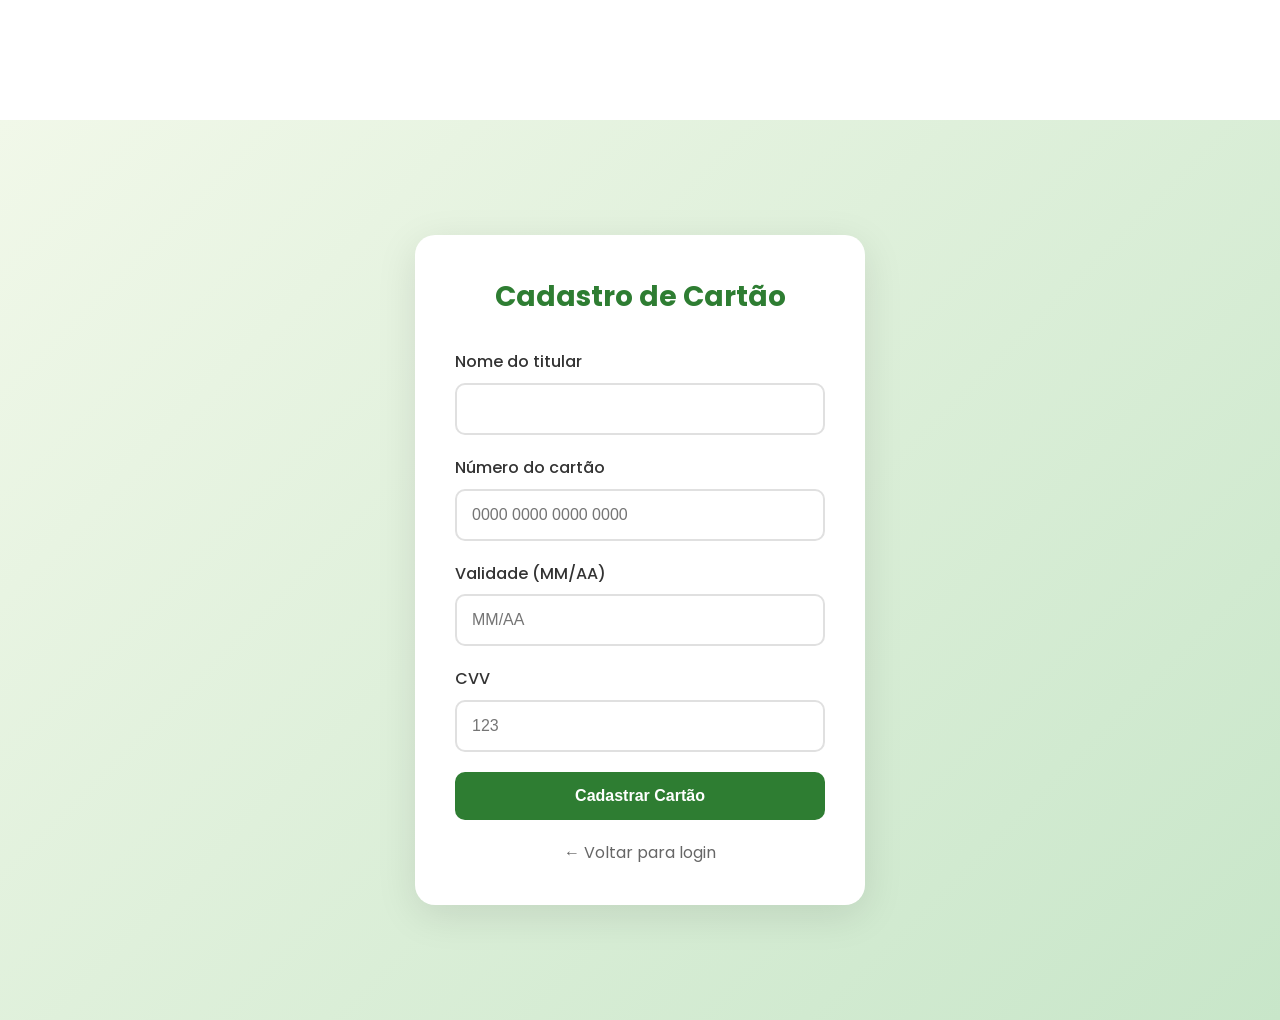
<file: card.html>
<!DOCTYPE html>
<html lang="pt-BR">
<head>
    <meta charset="UTF-8">
    <meta name="viewport" content="width=device-width, initial-scale=1.0">
    <title>Cadastro de Cartão - GreenFlux</title>
    <link rel="stylesheet" href="styles.css">
    <link rel="preconnect" href="https://fonts.googleapis.com">
    <link rel="preconnect" href="https://fonts.gstatic.com" crossorigin>
    <link href="https://fonts.googleapis.com/css2?family=Poppins:wght@300;400;500;600;700&display=swap" rel="stylesheet">
    <style>
        body {
            background-color: var(--bg);
            color: var(--text);
        }

        .login-container {
            min-height: 100vh;
            display: flex;
            align-items: center;
            justify-content: center;
            background: linear-gradient(135deg, #F1F8E9 0%, #C8E6C9 100%);
            padding: 20px;
        }

        .login-box {
            background: var(--white);
            padding: 40px;
            border-radius: 20px;
            box-shadow: 0 10px 40px rgba(0, 0, 0, 0.1);
            width: 100%;
            max-width: 450px;
        }

        .login-box h2 {
            text-align: center;
            color: #2E7D32;
            margin-bottom: 30px;
            font-size: 28px;
        }

        .form-group {
            margin-bottom: 20px;
        }

        .form-group label {
            display: block;
            margin-bottom: 8px;
            color: #333;
            font-weight: 500;
        }

        .form-group input {
            width: 100%;
            padding: 15px;
            border: 2px solid #E0E0E0;
            border-radius: 10px;
            font-size: 16px;
            transition: border-color 0.3s, background-color 0.3s, color 0.3s;
            background: #ffffff;
            color: #333333;
        }

        .form-group input:focus {
            outline: none;
            border-color: #2E7D32;
        }
        .btn-submit {
            width: 100%;
            padding: 15px;
            background: #2E7D32;
            color: white;
            border: none;
            border-radius: 10px;
            font-size: 16px;
            font-weight: 600;
            cursor: pointer;
            transition: background 0.3s;
        }

        .btn-submit:hover {
            background: #1B5E20;
        }

        .back-link {
            display: block;
            text-align: center;
            margin-top: 20px;
            color: #666;
            text-decoration: none;
        }

        .back-link:hover {
            color: #2E7D32;
        }

        .feedback {
            margin-top: 18px;
            font-size: 0.95rem;
            color: #333333;
            text-align: center;
        }

        html[data-theme="dark"] .login-container {
            background: linear-gradient(135deg, #10131b 0%, #162027 100%);
        }

        html[data-theme="dark"] .login-box {
            background: #12171f;
            box-shadow: 0 10px 40px rgba(0, 0, 0, 0.6);
        }

        html[data-theme="dark"] .login-box h2 {
            color: #81c784;
        }

        html[data-theme="dark"] .form-group label {
            color: #e7e7e7;
        }

        html[data-theme="dark"] .form-group input {
            background: #181f28;
            color: #e7e7e7;
            border-color: #2e7d32;
        }

        html[data-theme="dark"] .form-group input::placeholder {
            color: #8f9bb3;
        }

        html[data-theme="dark"] .btn-submit {
            background: #66bb6a;
        }

        html[data-theme="dark"] .btn-submit:hover {
            background: #4caf50;
        }

        html[data-theme="dark"] .back-link {
            color: #c7c7c7;
        }

        html[data-theme="dark"] .back-link:hover {
            color: #81c784;
        }

        html[data-theme="dark"] .feedback {
            color: #c7c7c7;
        }
    </style>
</head>
<body>
    <div class="login-container">
        <div class="login-box">
            <h2>Cadastro de Cartão</h2>
            <form id="card-form" action="/register-card" method="post">
                <div class="form-group">
                    <label for="cardholder">Nome do titular</label>
                    <input type="text" id="cardholder" name="cardholder" required>
                </div>
                <div class="form-group">
                    <label for="card-number">Número do cartão</label>
                    <input type="text" id="card-number" name="card-number" maxlength="19" placeholder="0000 0000 0000 0000" required>
                </div>
                <div class="form-group">
                    <label for="expiry">Validade (MM/AA)</label>
                    <input type="text" id="expiry" name="expiry" maxlength="5" placeholder="MM/AA" required>
                </div>
                <div class="form-group">
                    <label for="cvv">CVV</label>
                    <input type="password" id="cvv" name="cvv" maxlength="4" placeholder="123" required>
                </div>
                <button type="submit" class="btn-submit">Cadastrar Cartão</button>
                <div id="card-feedback" class="feedback"></div>
            </form>
            <a href="login.html" class="back-link">← Voltar para login</a>
        </div>
    </div>
    <script>
        (function(){
            try {
                var savedTheme = localStorage.getItem('theme');
                if (savedTheme === 'dark' || savedTheme === 'light') {
                    document.documentElement.setAttribute('data-theme', savedTheme);
                } else if (window.matchMedia && window.matchMedia('(prefers-color-scheme: dark)').matches) {
                    document.documentElement.setAttribute('data-theme', 'dark');
                }
            } catch (e) {
                // Ignora se localStorage não estiver disponível
            }
        })();

        const cardForm = document.getElementById('card-form');
        const cardFeedback = document.getElementById('card-feedback');

        cardForm?.addEventListener('submit', async event => {
            event.preventDefault();
            cardFeedback.textContent = '';
            const response = await fetch('/register-card', {
                method: 'POST',
                body: new FormData(cardForm)
            });
            const result = await response.json();
            cardFeedback.style.color = response.ok ? '#2e7d32' : '#c62828';
            cardFeedback.textContent = result.message || 'Ocorreu um erro ao cadastrar o cartão.';
            if (response.ok) {
                cardForm.reset();
            }
        });
    </script>
</body>
</html>
</file>
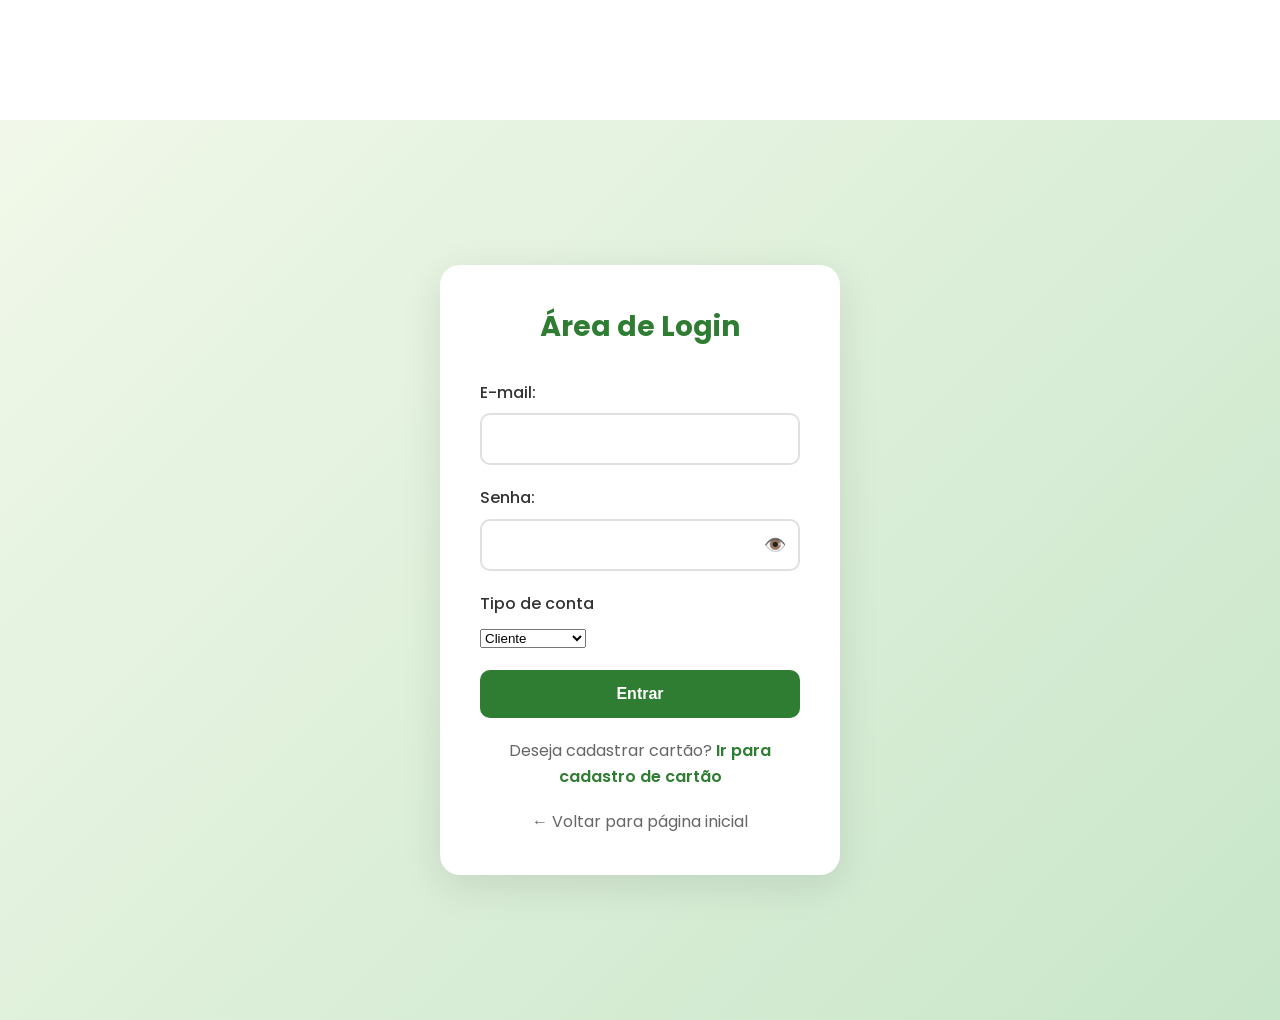
<file: login.html>
﻿<!DOCTYPE html>
<html lang="pt-BR">
<head>
    <meta charset="UTF-8">
    <meta name="viewport" content="width=device-width, initial-scale=1.0">
    <title>Login - GreenFlux</title>
    <link rel="stylesheet" href="styles.css">
    <link rel="preconnect" href="https://fonts.googleapis.com">
    <link rel="preconnect" href="https://fonts.gstatic.com" crossorigin>
    <link href="https://fonts.googleapis.com/css2?family=Poppins:wght@300;400;500;600;700&display=swap" rel="stylesheet">
    <style>
        .login-container {
            min-height: 100vh;
            display: flex;
            align-items: center;
            justify-content: center;
            background: linear-gradient(135deg, #F1F8E9 0%, #C8E6C9 100%);
            padding: 20px;
        }
        .login-box {
            background: white;
            padding: 40px;
            border-radius: 20px;
            box-shadow: 0 10px 40px rgba(0, 0, 0, 0.1);
            width: 100%;
            max-width: 400px;
        }
        .login-box h2 {
            text-align: center;
            color: #2E7D32;
            margin-bottom: 30px;
            font-size: 28px;
        }
        .form-group {
            margin-bottom: 20px;
        }
        .form-group label {
            display: block;
            margin-bottom: 8px;
            color: #333;
            font-weight: 500;
        }
        .form-group input {
            width: 100%;
            padding: 15px;
            border: 2px solid #E0E0E0;
            border-radius: 10px;
            font-size: 16px;
            transition: border-color 0.3s;
        }
        .form-group input:focus {
            outline: none;
            border-color: #2E7D32;
        }
        .password-wrapper { position: relative; }
        .password-wrapper input { padding-right: 44px; }
        .btn-toggle-password {
            position: absolute;
            right: 8px;
            top: 50%;
            transform: translateY(-50%);
            border: none;
            background: transparent;
            cursor: pointer;
            font-size: 18px;
            padding: 6px;
            line-height: 1;
        }
        .btn-submit {
            width: 100%;
            padding: 15px;
            background: #2E7D32;
            color: white;
            border: none;
            border-radius: 10px;
            font-size: 16px;
            font-weight: 600;
            cursor: pointer;
            transition: background 0.3s;
        }
        .btn-submit:hover {
            background: #1B5E20;
        }
        .back-link {
            display: block;
            text-align: center;
            margin-top: 20px;
            color: #666;
            text-decoration: none;
        }
        .back-link:hover {
            color: #2E7D32;
        }
        .register-link {
            text-align: center;
            margin-top: 20px;
            color: #666;
        }
        .register-link a {
            color: #2E7D32;
            font-weight: 600;
            text-decoration: none;
        }
        .register-link a:hover {
            text-decoration: underline;
        }
        .feedback {
            margin-top: 18px;
            font-size: 0.95rem;
            color: #333;
            text-align: center;
        }
        html[data-theme="dark"] .login-container {
            background: #101216;
        }
        html[data-theme="dark"] .login-box {
            background: #181c23;
            box-shadow: 0 10px 30px rgba(0, 0, 0, 0.45);
        }
        html[data-theme="dark"] .login-box h2 {
            color: #ffffff;
        }
        html[data-theme="dark"] .form-group label,
        html[data-theme="dark"] .feedback,
        html[data-theme="dark"] .back-link,
        html[data-theme="dark"] .register-link,
        html[data-theme="dark"] .register-link a {
            color: #ffffff;
        }
        html[data-theme="dark"] .form-group input {
            background: #0f1220;
            border-color: #2e7d32;
            color: #ffffff;
        }
        html[data-theme="dark"] .form-group input::placeholder {
            color: #b0b8c9;
        }
        html[data-theme="dark"] .btn-submit {
            background: #2e7d32;
            color: #ffffff;
        }
        html[data-theme="dark"] .btn-submit:hover {
            background: #1b5e20;
        }
    </style>
</head>
<body>
    <div class="login-container">
        <div class="login-box">
            <h2>Área de Login</h2>
            <form id="login-form" action="#">
                <div class="form-group">
                    <label for="email">E-mail:</label>
                    <input type="email" id="email" name="email" required>
                </div>
                <div class="form-group">
                    <label for="senha">Senha:</label>
                    <div class="password-wrapper">
                        <input type="password" id="senha" name="senha" required>
                        <button type="button" class="btn-toggle-password" data-target="senha" aria-label="Mostrar senha">👁️</button>
                    </div>
                </div>
                <div class="form-group">
                    <label for="role">Tipo de conta</label>
                    <select id="role" name="role">
                        <option value="cliente">Cliente</option>
                        <option value="transportador">Transportador</option>
                    </select>
                </div>
                <button type="submit" class="btn-submit">Entrar</button>
                <div id="login-feedback" class="feedback"></div>
            </form>
            <p class="register-link">
                Deseja cadastrar cartão? <a href="card.html">Ir para cadastro de cartão</a>
            </p>
            <a href="Index.HTML" class="back-link">← Voltar para página inicial</a>
        </div>
    </div>
    <script>
        (function(){
            try {
                var savedTheme = localStorage.getItem('theme');
                if (savedTheme) {
                    document.documentElement.setAttribute('data-theme', savedTheme);
                }
            } catch (e) {
                console.warn('Não foi possível carregar o tema:', e);
            }
        })();
    </script>
    <script>
        document.addEventListener('DOMContentLoaded', () => {
            document.querySelectorAll('.btn-toggle-password').forEach(btn => {
                const targetId = btn.getAttribute('data-target');
                const input = document.getElementById(targetId);
                if (!input) return;
                btn.addEventListener('click', () => {
                    const isPassword = input.type === 'password';
                    input.type = isPassword ? 'text' : 'password';
                    btn.setAttribute('aria-label', isPassword ? 'Ocultar senha' : 'Mostrar senha');
                    btn.textContent = isPassword ? '◡' : '👁️';
                });
                // make icon keyboard-accessible
                btn.addEventListener('keydown', (e) => {
                    if (e.key === 'Enter' || e.key === ' ') {
                        e.preventDefault();
                        btn.click();
                    }
                });
            });
        });
    </script>
    <script src="auth.js"></script>
    <script>
        document.addEventListener('DOMContentLoaded', () => {
            const form = document.getElementById('login-form');
            const feedback = document.getElementById('login-feedback');

            form.addEventListener('submit', (e) => {
                e.preventDefault();
                
                const email = document.getElementById('email').value;
                const senha = document.getElementById('senha').value;
                const role = document.getElementById('role').value;
                
                const result = loginUser({ email, senha, role });
                
                if (result.success) {
                    feedback.textContent = result.message;
                    feedback.style.color = '#2e7d32';
                    setTimeout(() => {
                        window.location.href = 'Index.HTML';
                    }, 1500);
                } else {
                    feedback.textContent = result.message;
                    feedback.style.color = '#c62828';
                }
            });
        });
    </script>
</body>
</html>
</file>
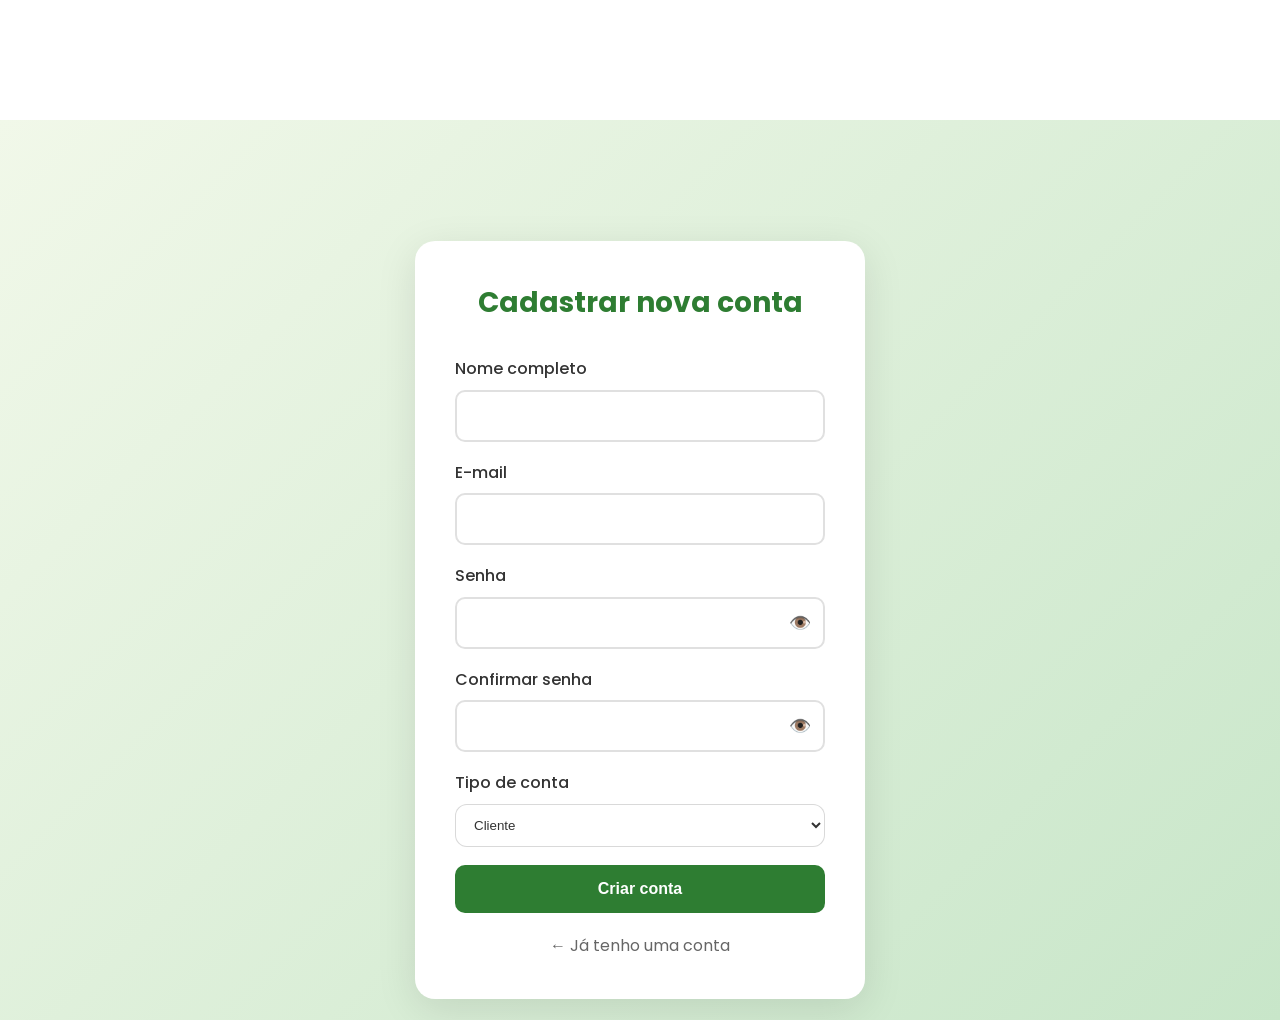
<file: register.html>
﻿<!DOCTYPE html>
<html lang="pt-BR">
<head>
    <meta charset="UTF-8">
    <meta name="viewport" content="width=device-width, initial-scale=1.0">
    <title>Cadastro - GreenFlux</title>
    <link rel="stylesheet" href="styles.css">
    <link rel="preconnect" href="https://fonts.googleapis.com">
    <link rel="preconnect" href="https://fonts.gstatic.com" crossorigin>
    <link href="https://fonts.googleapis.com/css2?family=Poppins:wght@300;400;500;600;700&display=swap" rel="stylesheet">
    <style>
        .register-container {
            min-height: 100vh;
            display: flex;
            align-items: center;
            justify-content: center;
            background: linear-gradient(135deg, #F1F8E9 0%, #C8E6C9 100%);
            padding: 20px;
        }
        .register-box {
            background: white;
            padding: 40px;
            border-radius: 20px;
            box-shadow: 0 10px 40px rgba(0, 0, 0, 0.1);
            width: 100%;
            max-width: 450px;
        }
        .register-box h2 {
            text-align: center;
            color: #2E7D32;
            margin-bottom: 30px;
            font-size: 28px;
        }
        .form-group {
            margin-bottom: 20px;
        }
        .form-group label {
            display: block;
            margin-bottom: 8px;
            color: #333;
            font-weight: 500;
        }
        .form-group input {
            width: 100%;
            padding: 15px;
            border: 2px solid #E0E0E0;
            border-radius: 10px;
            font-size: 16px;
            transition: border-color 0.3s;
        }
        .form-group input:focus {
            outline: none;
            border-color: #2E7D32;
        }
        .password-wrapper { position: relative; }
        .password-wrapper input { padding-right: 44px; }
        .btn-toggle-password {
            position: absolute;
            right: 8px;
            top: 50%;
            transform: translateY(-50%);
            border: none;
            background: transparent;
            cursor: pointer;
            font-size: 18px;
            padding: 6px;
            line-height: 1;
        }
        .btn-submit {
            width: 100%;
            padding: 15px;
            background: #2E7D32;
            color: white;
            border: none;
            border-radius: 10px;
            font-size: 16px;
            font-weight: 600;
            cursor: pointer;
            transition: background 0.3s;
        }
        .btn-submit:hover {
            background: #1B5E20;
        }
        .back-link {
            display: block;
            text-align: center;
            margin-top: 20px;
            color: #666;
            text-decoration: none;
        }
        .back-link:hover {
            color: #2E7D32;
        }
        .feedback {
            margin-top: 18px;
            font-size: 0.95rem;
            color: #333;
            text-align: center;
        }
        html[data-theme="dark"] .register-container {
            background: #101216;
        }
        html[data-theme="dark"] .register-box {
            background: #181c23;
            box-shadow: 0 10px 30px rgba(0, 0, 0, 0.45);
        }
        html[data-theme="dark"] .register-box h2 {
            color: #ffffff;
        }
        html[data-theme="dark"] .form-group label,
        html[data-theme="dark"] .feedback,
        html[data-theme="dark"] .back-link {
            color: #ffffff;
        }
        html[data-theme="dark"] .form-group input {
            background: #0f1220;
            border-color: #2e7d32;
            color: #ffffff;
        }
        html[data-theme="dark"] .form-group input::placeholder {
            color: #b0b8c9;
        }
        html[data-theme="dark"] .btn-submit {
            background: #2e7d32;
            color: #ffffff;
        }
        html[data-theme="dark"] .btn-submit:hover {
            background: #1b5e20;
        }
    </style>
</head>
<body>
    <div class="register-container">
        <div class="register-box">
            <h2>Cadastrar nova conta</h2>
            <form id="register-form" action="#">
                <div class="form-group">
                    <label for="nome">Nome completo</label>
                    <input type="text" id="nome" name="nome" required>
                </div>
                <div class="form-group">
                    <label for="email">E-mail</label>
                    <input type="email" id="email" name="email" required>
                </div>
                <div class="form-group">
                    <label for="senha">Senha</label>
                    <div class="password-wrapper">
                        <input type="password" id="senha" name="senha" required>
                        <button type="button" class="btn-toggle-password" data-target="senha" aria-label="Mostrar senha">👁️</button>
                    </div>
                </div>
                <div class="form-group">
                    <label for="confirmSenha">Confirmar senha</label>
                    <div class="password-wrapper">
                        <input type="password" id="confirmSenha" name="confirmSenha" required>
                        <button type="button" class="btn-toggle-password" data-target="confirmSenha" aria-label="Mostrar senha">👁️</button>
                    </div>
                </div>
                <div class="form-group">
                    <label for="role">Tipo de conta</label>
                    <select id="role" name="role">
                        <option value="cliente" selected>Cliente</option>
                        <option value="transportador">Transportador</option>
                    </select>
                </div>
                <button type="submit" class="btn-submit">Criar conta</button>
                <div id="register-feedback" class="feedback"></div>
            </form>
            <a href="login.html" class="back-link">← Já tenho uma conta</a>
        </div>
    </div>
    <script>
        (function(){
            try {
                var savedTheme = localStorage.getItem('theme');
                if (savedTheme) {
                    document.documentElement.setAttribute('data-theme', savedTheme);
                }
            } catch (e) {
                console.warn('Não foi possível carregar o tema:', e);
            }
        })();
    </script>
    <script>
        document.addEventListener('DOMContentLoaded', () => {
            document.querySelectorAll('.btn-toggle-password').forEach(btn => {
                const targetId = btn.getAttribute('data-target');
                const input = document.getElementById(targetId);
                if (!input) return;
                btn.addEventListener('click', () => {
                    const isPassword = input.type === 'password';
                    input.type = isPassword ? 'text' : 'password';
                    btn.setAttribute('aria-label', isPassword ? 'Ocultar senha' : 'Mostrar senha');
                    btn.textContent = isPassword ? '◡' : '👁️';
                });
                btn.addEventListener('keydown', (e) => {
                    if (e.key === 'Enter' || e.key === ' ') {
                        e.preventDefault();
                        btn.click();
                    }
                });
            });
        });
    </script>
    <script src="auth.js"></script>
    <script>
        document.addEventListener('DOMContentLoaded', () => {
            const form = document.getElementById('register-form');
            const feedback = document.getElementById('register-feedback');

            form.addEventListener('submit', (e) => {
                e.preventDefault();
                
                const nome = document.getElementById('nome').value;
                const email = document.getElementById('email').value;
                const senha = document.getElementById('senha').value;
                const confirmSenha = document.getElementById('confirmSenha').value;
                const role = document.getElementById('role').value;
                
                const result = registerUser({ nome, email, senha, confirmSenha, role });
                
                if (result.success) {
                    feedback.textContent = result.message;
                    feedback.style.color = '#2e7d32';
                    form.reset();
                    setTimeout(() => {
                        window.location.href = 'Index.HTML';
                    }, 1500);
                } else {
                    feedback.textContent = result.message;
                    feedback.style.color = '#c62828';
                }
            });
        });
    </script>
</body>
</html>
</file>
<file: styles.css>
/* styles.css - GreenDelivery Theme */
:root {
    --primary-green: #2E7D32;
    --light-green: #4CAF50;
    --lighter-green: #81C784;
    --mint-green: #C8E6C9;
    --dark-green: #1B5E20;
    --white: #ffffff;
    --light-bg: #F1F8E9;
    --text-dark: #333333;
    --text-light: #666666;
    --shadow: 0 4px 20px #88551a1a;
    --shadow-hover: 0 8px 30px rgba(0, 0, 0, 0.15);
    --bg: var(--white);
    --text: var(--text-dark);
    --header-height: 120px; /* space to offset fixed header */
}

html[data-theme="dark"] {
    --bg: #0f1115;
    --text: #e7e7e7;
    --white: #0b0b0b;
    --light-bg: #0b0c0f;
    --mint-green: #073b20;
    --primary-green: #66bb6a;
    --text-dark: #e7e7e7;
    --text-light: #c7c7c7;
    --shadow: none;
}

html[data-theme="dark"] .zoom-button,
html[data-theme="dark"] .map-close-btn {
    background: #ffffff;
    color: var(--primary-green) !important;
    box-shadow: 0 20px 24px rgba(0, 0, 0, 0.16);
}

html[data-theme="dark"] #freight-calculation {
    background: #121418 !important;
    border: 1px solid var(--primary-green) !important;
    color: #ffffff !important;
}

html[data-theme="dark"] #freight-calculation strong,
html[data-theme="dark"] #freight-calculation div,
html[data-theme="dark"] #freight-calculation span {
    color: #ffffff !important;
}

html[data-theme="dark"] .category-card strong,
html[data-theme="dark"] .category-card .category-icon,
html[data-theme="dark"] .category-card span {
    color: #ffffff;
}

/* Forçar todas as letras claras no tema escuro */
html[data-theme="dark"] body,
html[data-theme="dark"] body * {
    color: #ffffff !important;
}

/* Login form select and submit styling in dark mode */
html[data-theme="dark"] .login-box select,
html[data-theme="dark"] .login-box select option {
    background: #121418 !important;
    color: #ffffff !important;
    border: 1px solid var(--primary-green) !important;
}

html[data-theme="dark"] .login-box select:focus {
    outline: none !important;
    box-shadow: 0 0 0 4px rgba(102,187,106,0.06) !important;
}

/* Ensure Entrar button appears green with white text and green border in dark mode */
html[data-theme="dark"] .login-box .btn-submit {
    background: var(--primary-green) !important;
    color: #ffffff !important;
    border: 1px solid var(--primary-green) !important;
}

html[data-theme="dark"] .login-box .btn-submit:active {
    background: var(--dark-green) !important;
}

* {
    margin: 0;
    padding: 0;
    box-sizing: border-box;
}

body {
    font-family: 'Poppins', sans-serif;
    color: var(--text);
    line-height: 1.6;
    background-color: var(--bg);
    padding-top: var(--header-height);
    overflow-x: hidden;
}

.container {
    max-width: 1200px;
    margin: 0 auto;
    padding: 0 20px;
}

/* Header */
.header {
    background: var(--white);
    box-shadow: var(--shadow);
    position: fixed;
    width: 100%;
    top: 0;
    z-index: 1000;
}

.header .container {
    display: flex;
    justify-content: space-between;
    align-items: center;
    padding: 1px 20px;
}

.logo {
    display: flex;
    align-items: center;
    gap: 8px;
}

.logo-icon {
    font-size: 24px;
}

.logo-text {
    font-size: 24px;
    font-weight: 700;
    color: var(--primary-green);
}

.nav {
    display: flex;
    gap: 30px;
}

.nav a {
    text-decoration: none;
    color: var(--text-dark);
    font-weight: 500;
    transition: color 0.3s;
}

.nav a:hover {
    color: var(--primary-green);
}

.header-actions {
    display: flex;
    align-items: center;
    gap: 15px;
}

.btn-login,
.btn-create-account {
    display: inline-flex;
    align-items: center;
    justify-content: center;
    text-decoration: none;
    font-weight: 600;
    cursor: pointer;
    transition: background 0.3s, color 0.3s, transform 0.2s, box-shadow 0.3s;
}

.btn-login {
    background: var(--primary-green);
    color: var(--white);
    border: 2px solid transparent;
    padding: 10px 25px;
    border-radius: 25px;
    box-shadow: var(--shadow);
}

.btn-create-account {
    background: var(--white);
    color: var(--primary-green);
    border: 2px solid var(--primary-green);
    padding: 10px 25px;
    border-radius: 25px;
    font-weight: 600;
    box-shadow: var(--shadow);
}

.btn-profile {
    display: inline-flex;
    align-items: center;
    justify-content: center;
    gap: 8px;
    background: var(--white);
    color: var(--primary-green);
    border: 2px solid var(--primary-green);
    padding: 10px 18px;
    border-radius: 25px;
    text-decoration: none;
    box-shadow: var(--shadow);
    transition: background 0.3s, color 0.3s, transform 0.2s, box-shadow 0.3s;
}

.btn-profile:hover {
    background: var(--mint-green);
    color: var(--dark-green);
    border-color: var(--dark-green);
    transform: translateY(-1px);
    box-shadow: var(--shadow-hover);
}

.btn-create-account:hover,
.btn-login:hover {
    background: var(--dark-green);
    border-color: var(--dark-green);
    transform: translateY(-1px);
    box-shadow: var(--shadow-hover);
}

.btn-cart {
    background: var(--light-bg);
    border: none;
    width: 45px;
    height: 45px;
    border-radius: 50%;
    cursor: pointer;
    position: relative;
    display: flex;
    align-items: center;
    justify-content: center;
    font-size: 20px;
    transition: background 0.3s;
}

.btn-theme {
    background: transparent;
    border: 2px solid transparent;
    color: var(--text);
    width: 44px;
    height: 44px;
    border-radius: 50%;
    font-size: 18px;
    cursor: pointer;
    display: inline-flex;
    align-items: center;
    justify-content: center;
    transition: background 0.2s, transform 0.15s;
}

.btn-theme:hover { transform: translateY(-2px); background: rgba(255,255,255,0.03); }

.register-box {
    max-width: 480px;
    margin: 100px auto 0;
    background: #ffffff;
    border-radius: 24px;
    padding: 32px;
    box-shadow: var(--shadow);
}

.register-box .form-group {
    margin-bottom: 18px;
}

.register-box label {
    display: block;
    margin-bottom: 8px;
    color: var(--text-dark);
    font-weight: 600;
}

.register-box select,
.register-box input {
    width: 100%;
    padding: 12px 14px;
    border: 1px solid rgba(0, 0, 0, 0.15);
    border-radius: 12px;
    background: #ffffff;
    color: var(--text-dark);
}

html[data-theme="dark"] .register-box {
    background: #000000;
    border: 1px solid var(--primary-green);
}

html[data-theme="dark"] .register-box label,
html[data-theme="dark"] .register-box .feedback,
html[data-theme="dark"] .register-box button {
    color: #ffffff;
}

html[data-theme="dark"] .register-box select,
html[data-theme="dark"] .register-box input {
    background: #000000;
    color: #ffffff;
    border: 1px solid var(--primary-green);
}

html[data-theme="dark"] .register-box select option {
    background: #000000;
    color: #ffffff;
}

.btn-menu {
    display: inline-flex;
    flex-direction: column;
    align-items: center;
    justify-content: center;
    width: 48px;
    height: 48px;
    border: 2px solid var(--primary-green);
    border-radius: 14px;
    background: var(--white);
    cursor: pointer;
    position: relative;
    transition: background 0.3s, transform 0.2s, border-color 0.3s;
}

.btn-menu span {
    display: block;
    width: 22px;
    height: 2px;
    background: var(--primary-green);
    border-radius: 2px;
    margin: 3px 0;
    transition: background 0.3s;
}

.btn-menu:hover {
    transform: translateY(-1px);
    background: var(--mint-green);
}

.mobile-menu-wrapper {
    position: relative;
    display: none;
}

/* Transporter dashboard */
.transporter-dashboard {
    padding: 40px 0;
}
.transport-list {
    display: flex;
    flex-direction: column;
    gap: 12px;
}
.transport-item {
    display: flex;
    justify-content: space-between;
    align-items: center;
    background: var(--white);
    border-radius: 12px;
    padding: 12px 16px;
    box-shadow: var(--shadow);
    width: 100%;
}
.transport-left small { color: var(--text-light); }
.transport-left {
    display: flex;
    flex-direction: column;
    gap: 6px;
    min-width: 0;
}
.transport-left div {
    margin-bottom: 4px;
}
.transport-right { display:flex; align-items:center; gap:12px; flex-shrink: 0; }
.transport-status {
    border-radius: 999px;
    padding: 6px 12px;
    background: #f0f4f2;
    color: var(--dark-green);
    font-weight: 700;
    white-space: nowrap;
}
html[data-theme="dark"] .transport-status {
    background: rgba(102, 187, 106, 0.14);
    color: #b4f0b0;
}
.transport-actions button { padding: 8px 10px; border-radius:8px; border: none; cursor:pointer; min-width: 80px; }
.btn-accept { background: var(--primary-green); color: #fff; }
.btn-decline { background: #eee; }

html[data-theme="dark"] .transport-item {
    background: #0b0c0f;
    border: 1px solid var(--primary-green);
    box-shadow: none;
}

html[data-theme="dark"] .transport-actions button {
    background: #121418;
    color: #ffffff;
    border: 1px solid var(--primary-green);
}

html[data-theme="dark"] .btn-accept {
    background: #1f3b1d;
}

html[data-theme="dark"] .btn-decline {
    background: #121418;
}

.mobile-menu {
    position: absolute;
    top: 58px;
    right: 0;
    background: var(--white);
    border: 1px solid rgba(46, 125, 50, 0.18);
    border-radius: 18px;
    box-shadow: var(--shadow);
    padding: 12px;
    min-width: 180px;
    display: none;
    flex-direction: column;
    gap: 8px;
    z-index: 1500;
}

.mobile-menu a,
.mobile-menu button.mobile-cart-link {
    display: flex;
    align-items: center;
    justify-content: space-between;
    text-decoration: none;
    color: var(--text-dark);
    background: transparent;
    border: none;
    width: 100%;
    font-weight: 600;
    padding: 10px 12px;
    border-radius: 12px;
    transition: background 0.2s;
    cursor: pointer;
}

.mobile-menu a:hover,
.mobile-menu button.mobile-cart-link:hover {
    background: var(--light-bg);
}

.mobile-menu .cart-icon {
    margin-right: 10px;
}

.mobile-cart-count {
    background: var(--primary-green);
    color: var(--white);
    border-radius: 999px;
    padding: 2px 8px;
    font-size: 12px;
    font-weight: 700;
}

.mobile-menu-wrapper:focus-within .mobile-menu,
.mobile-menu-wrapper:hover .mobile-menu {
    display: flex;
}

.btn-cart:hover {
    background: var(--mint-green);
}

.profile-page {
    min-height: 100vh;
    padding: 140px 20px 60px;
    background: linear-gradient(135deg, var(--light-bg) 0%, var(--mint-green) 100%);
}

.profile-panel {
    max-width: 840px;
    margin: 0 auto;
    background: #ffffff;
    border: 1px solid var(--primary-green);
    border-radius: 24px;
    padding: 32px;
    box-shadow: var(--shadow);
    position: relative;
}

.close-profile-btn {
    position: absolute;
    top: 16px;
    right: 16px;
    width: 36px;
    height: 36px;
    border: none;
    border-radius: 50%;
    background: var(--primary-green);
    color: white;
    font-size: 28px;
    font-weight: bold;
    cursor: pointer;
    display: flex;
    align-items: center;
    justify-content: center;
    transition: all 0.3s ease;
    line-height: 1;
    padding: 0;
}

.close-profile-btn:hover {
    background: var(--darker-green);
    transform: scale(1.1);
}

.close-profile-btn:active {
    transform: scale(0.95);
}

.profile-panel h2 {
    margin-bottom: 16px;
    color: var(--primary-green);
}

.profile-info,
.profile-accounts {
    margin-top: 24px;
    border: 1px solid var(--primary-green);
    border-radius: 24px;
    background: #ffffff;
    padding: 18px;
}

    html[data-theme="dark"] .profile-page {
        background: #07090e;
    }

    html[data-theme="dark"] .profile-panel {
        background: #10131a;
        border: 1px solid var(--primary-green);
        box-shadow: 0 20px 40px rgba(0, 0, 0, 0.4);
    }

    html[data-theme="dark"] .profile-panel h2,
    html[data-theme="dark"] .profile-info p,
    html[data-theme="dark"] .profile-accounts h3,
    html[data-theme="dark"] .profile-info p strong,
    html[data-theme="dark"] .profile-info p span,
    html[data-theme="dark"] .logout-button {
        color: #ffffff;
    }

    html[data-theme="dark"] .close-profile-btn {
        background: var(--primary-green);
        color: white;
    }

    html[data-theme="dark"] .close-profile-btn:hover {
        background: var(--darker-green);
    }

    html[data-theme="dark"] .profile-info,
    html[data-theme="dark"] .profile-accounts {
        background: #11171f;
        border: 1px solid var(--primary-green);
    }

    html[data-theme="dark"] .profile-info p span {
        background: #131821;
        border: 1px solid var(--primary-green);
    }

    html[data-theme="dark"] .profile-info p,
    html[data-theme="dark"] .account-item {
        background: #131821;
        border-color: rgba(165, 170, 180, 0.2);
    }

    html[data-theme="dark"] .payment-section {
        background: #0b0c0f;
    }

    html[data-theme="dark"] .payment-panel {
        background: #181c23;
        border-color: rgba(255,255,255,0.12);
        box-shadow: 0 20px 40px rgba(0, 0, 0, 0.4);
    }

    html[data-theme="dark"] .payment-row,
    html[data-theme="dark"] .payment-method-row,
    html[data-theme="dark"] .payment-summary,
    html[data-theme="dark"] .payment-options {
        color: #ffffff;
        background: rgba(255,255,255,0.04);
        border-color: rgba(255,255,255,0.12);
    }

    html[data-theme="dark"] .payment-method-row:hover {
        background: rgba(255,255,255,0.08);
    }

    html[data-theme="dark"] .payment-method-row.selected {
        border-color: #66bb6a;
        background: rgba(102, 187, 106, 0.14);
    }

    html[data-theme="dark"] .payment-options h3,
    html[data-theme="dark"] .payment-row strong,
    html[data-theme="dark"] .payment-method-row h3,
    html[data-theme="dark"] .payment-method-row p,
    html[data-theme="dark"] .payment-row span {
        color: #ffffff;
    }

    .profile-info p {
        display: flex;
        flex-direction: column;
        align-items: stretch;
        padding: 14px 16px;
        border-radius: 18px;
        background: transparent;
        margin-bottom: 16px;
        box-sizing: border-box;
        width: 100%;
        max-width: 100%;
    }

    html[data-theme="dark"] .profile-info p {
        background: transparent;
    }

    .profile-info p strong {
        color: var(--text-dark);
        display: block;
        width: 100%;
        text-align: left;
        margin-bottom: 10px;
        font-size: clamp(14px, 1.4vw, 16px);
        line-height: 1.3;
        overflow-wrap: break-word;
        word-wrap: break-word;
        word-break: normal;
    }

    .profile-info p span {
        display: block;
        width: 100%;
        min-width: 0;
        padding: 14px 16px;
        border: 1px solid var(--primary-green);
        border-radius: 16px;
        background: #ffffff;
        color: var(--text-dark);
        text-align: left;
        overflow-wrap: anywhere;
        word-wrap: break-word;
        word-break: break-word;
        hyphens: auto;
        font-size: clamp(14px, 1.6vw, 16px);
        line-height: 1.5;
    }

    .profile-accounts {
        border: 1px solid rgba(0, 0, 0, 0.08);
        border-radius: 20px;
        padding: 24px;
        background: #ffffff;
        margin-top: 24px;
    }

    html[data-theme="dark"] .profile-accounts {
        border-color: rgba(255, 255, 255, 0.15);
        background: rgba(255, 255, 255, 0.04);
    }

    .profile-accounts h3 {
        margin-bottom: 16px;
    }

    .account-item {
        display: flex;
        justify-content: space-between;
        align-items: center;
        flex-wrap: wrap;
        width: 100%;
        max-width: 100%;
        box-sizing: border-box;
        padding: 16px 18px;
        border: 1px solid rgba(0, 0, 0, 0.08);
        border-radius: 16px;
        margin-bottom: 12px;
        background: #f7fbf7;
        overflow-wrap: anywhere;
        word-break: break-word;
    }

    html[data-theme="dark"] .account-item {
        border-color: rgba(255, 255, 255, 0.12);
        background: rgba(255, 255, 255, 0.05);
    }

    .account-item strong,
    .account-item span {
        min-width: 0;
        overflow-wrap: anywhere;
        word-break: break-word;
        word-wrap: break-word;
    }

    .account-item strong {
        flex: 1 1 200px;
    }

.logout-button {
    background: var(--primary-green);
    color: #ffffff;
    border: none;
    border-radius: 14px;
    padding: 12px 20px;
    font-weight: 600;
    cursor: pointer;
    transition: background 0.3s, transform 0.2s;
    margin-top: 20px;
}

.logout-button:hover {
    background: var(--dark-green);
    transform: translateY(-1px);
}

.cart-count {
    position: absolute;
    top: -5px;
    right: -5px;
    background: var(--primary-green);
    color: var(--white);
    width: 22px;
    height: 22px;
    border-radius: 50%;
    font-size: 12px;
    display: flex;
    align-items: center;
    justify-content: center;
    font-weight: 600;
}

/* Hero Section */
.hero {
    background: linear-gradient(135deg, var(--light-bg) 0%, var(--mint-green) 100%);
    padding: 150px 0 80px;
    min-height: 80vh;
    display: flex;
    align-items: center;
}

.hero .container {
    display: flex;
    align-items: center;
    gap: 50px;
}

.hero-content {
    flex: 1;
}

.hero-content h1 {
    font-size: 48px;
    line-height: 1.2;
    margin-bottom: 20px;
    color: var(--text-dark);
}

.hero-content h1 span {
    color: var(--primary-green);
}

.hero-content p {
    font-size: 18px;
    color: var(--text-light);
    margin-bottom: 30px;
    max-width: 500px;
}

.search-box {
    display: flex;
    background: var(--white);
    border-radius: 50px;
    padding: 8px;
    box-shadow: var(--shadow);
    max-width: 500px;
}

.search-box input {
    flex: 1;
    border: none;
    padding: 15px 25px;
    font-size: 16px;
    outline: none;
    border-radius: 50px;
}

.btn-search {
    background: var(--primary-green);
    color: var(--white);
    border: none;
    padding: 15px 30px;
    border-radius: 50px;
    font-weight: 600;
    cursor: pointer;
    transition: background 0.3s;
}

.btn-search:hover {
    background: var(--dark-green);
}

.hero-image {
    flex: 1;
    display: flex;
    justify-content: center;
}

.delivery-illustration {
    position: relative;
    width: 300px;
    height: 300px;
}

.bike {
    font-size: 120px;
    position: absolute;
    top: 50%;
    left: 50%;
    transform: translate(-50%, -50%);
    animation: float 3s ease-in-out infinite;
}

.food-items {
    position: absolute;
    width: 100%;
    display: flex;
    justify-content: space-around;
    top: 20px;
}

.food-items span {
    font-size: 50px;
    animation: bounce 2s ease-in-out infinite;
}

.food-items span:nth-child(2) {
    animation-delay: 0.5s;
}

.food-items span:nth-child(3) {
    animation-delay: 1s;
}

@keyframes float {
    0%, 100% { transform: translate(-50%, -50%); }
    50% { transform: translate(-50%, -60%); }
}

@keyframes bounce {
    0%, 100% { transform: translateY(0); }
    50% { transform: translateY(-20px); }
}

/* Categories */
.categories {
    padding: 80px 0;
    background: var(--white);
}

.categories h2 {
    text-align: center;
    font-size: 36px;
    margin-bottom: 40px;
    color: var(--text-dark);
}

.category-grid {
    display: grid;
    grid-template-columns: repeat(auto-fit, minmax(150px, 1fr));
    gap: 20px;
}

.category-card {
    background: var(--light-bg);
    padding: 30px 20px;
    border-radius: 20px;
    text-align: center;
    cursor: pointer;
    transition: all 0.3s;
}

.category-card:hover {
    background: var(--mint-green);
    transform: translateY(-5px);
    box-shadow: var(--shadow);
}

.fuel-filter {
    padding: 60px 0;
    background: var(--light-bg);
}

.fuel-filter .section-header h2 {
    margin-bottom: 10px;
}

.fuel-filter-row {
    display: flex;
    gap: 20px;
    flex-wrap: wrap;
    margin-top: 20px;
}

.fuel-select-box,
.fuel-subtype-box {
    flex: 1;
    min-width: 250px;
    position: relative;
}

.fuel-select-box label,
.fuel-subtype-box label {
    display: block;
    margin-bottom: 10px;
    font-weight: 600;
    color: var(--text-dark);
}

.fuel-field {
    width: 100%;
    background: var(--white);
    border: 2px solid var(--primary-green);
    border-radius: 18px;
    padding: 16px 20px;
    text-align: left;
    font-size: 16px;
    color: var(--text-dark);
    cursor: pointer;
}

.fuel-field.selected {
    background: #f1fff2;
}

.fuel-dropdown {
    position: absolute;
    left: 0;
    right: 0;
    top: 100%;
    margin-top: 10px;
    background: var(--white);
    border: 1px solid #e6f1ea;
    border-radius: 18px;
    box-shadow: var(--shadow);
    z-index: 15;
    overflow: hidden;
}

.fuel-dropdown button {
    width: 100%;
    padding: 14px 18px;
    background: transparent;
    border: none;
    text-align: left;
    cursor: pointer;
    color: var(--text-dark);
    transition: background 0.2s;
}

.fuel-dropdown button:hover {
    background: var(--mint-green);
}

.fuel-subtype-box select {
    width: 100%;
    padding: 16px 20px;
    border: 2px solid var(--light-green);
    border-radius: 18px;
    background: var(--mint-green);
    color: var(--text-dark);
    font-size: 16px;
    outline: none;
}

.fuel-summary {
    margin-top: 20px;
    color: var(--text-dark);
    font-size: 16px;
}

.fuel-summary p {
    margin: 0;
}

.category-icon {
    font-size: 50px;
    margin-bottom: 15px;
}

.category-card span {
    font-weight: 600;
    color: var(--text-dark);
}

/* Restaurants */
.restaurants {
    padding: 80px 0;
    background: var(--light-bg);
}

.restaurants h2 {
    text-align: center;
    font-size: 36px;
    margin-bottom: 40px;
    color: var(--text-dark);
}

.restaurant-grid {
    display: grid;
    grid-template-columns: repeat(auto-fit, minmax(250px, 1fr));
    gap: 30px;
}

.restaurant-card {
    background: var(--white);
    border-radius: 20px;
    overflow: hidden;
    box-shadow: var(--shadow);
    cursor: pointer;
    transition: all 0.3s;
}

.restaurant-card:hover {
    transform: translateY(-5px);
    box-shadow: var(--shadow-hover);
}

.restaurant-image {
    height: 180px;
    display: flex;
    align-items: center;
    justify-content: center;
    font-size: 80px;
    position: relative;
}

.restaurant-badge {
    position: absolute;
    top: 15px;
    right: 15px;
    background: var(--primary-green);
    color: var(--white);
    padding: 8px 15px;
    border-radius: 20px;
    font-weight: 600;
    font-size: 14px;
}

.restaurant-info {
    padding: 20px;
}

.restaurant-info h3 {
    font-size: 20px;
    margin-bottom: 8px;
    color: var(--text-dark);
}

.restaurant-info .cuisine {
    color: var(--text-light);
    margin-bottom: 5px;
}

.restaurant-info .delivery-time {
    color: var(--primary-green);
    font-weight: 600;
}

/* How It Works */
.how-it-works {
    padding: 80px 0;
    background: var(--white);
}

.how-it-works h2 {
    text-align: center;
    font-size: 36px;
    margin-bottom: 50px;
    color: var(--text-dark);
}

.steps {
    display: flex;
    justify-content: center;
    align-items: flex-start;
    gap: 20px;
    flex-wrap: wrap;
}

.step {
    text-align: center;
    max-width: 200px;
}

.step-number {
    background: var(--primary-green);
    color: var(--white);
    width: 35px;
    height: 35px;
    border-radius: 50%;
    display: flex;
    align-items: center;
    justify-content: center;
    font-weight: 700;
    margin: 0 auto 15px;
}

.step-icon {
    font-size: 50px;
    margin-bottom: 15px;
}

.step h3 {
    font-size: 18px;
    margin-bottom: 10px;
    color: var(--text-dark);
}

.step p {
    color: var(--text-light);
    font-size: 14px;
}

.step-connector {
    font-size: 30px;
    color: var(--lighter-green);
    margin-top: 40px;
}

/* App Download */
.app-download {
    padding: 80px 0;
    background: linear-gradient(135deg, var(--primary-green) 0%, var(--dark-green) 100%);
}

.app-download .container {
    display: flex;
    align-items: center;
    gap: 50px;
}

.app-text {
    flex: 1;
    color: var(--white);
}

.app-text h2 {
    font-size: 36px;
    margin-bottom: 15px;
}

.app-text p {
    font-size: 18px;
    opacity: 0.9;
    margin-bottom: 30px;
}

.app-buttons {
    display: flex;
    gap: 15px;
}

.btn-app {
    background: var(--white);
    color: var(--primary-green);
    border: none;
    padding: 15px 30px;
    border-radius: 15px;
    font-weight: 600;
    cursor: pointer;
    display: flex;
    align-items: center;
    gap: 10px;
    transition: transform 0.3s;
}

.btn-app:hover {
    transform: scale(1.05);
}

.app-icon {
    font-size: 24px;
}

.app-image {
    flex: 1;
    display: flex;
    justify-content: center;
}

.phone-mockup {
    font-size: 150px;
    animation: float 3s ease-in-out infinite;
}

/* Objectives Section */
.objectives {
    padding: 80px 0;
    background: var(--light-bg);
}

.objectives h2 {
    text-align: center;
    font-size: 36px;
    margin-bottom: 10px;
    color: var(--text-dark);
}

.objectives-subtitle {
    text-align: center;
    font-size: 18px;
    color: var(--text-light);
    margin-bottom: 40px;
}

.objectives-grid {
    display: grid;
    grid-template-columns: repeat(auto-fit, minmax(400px, 1fr));
    gap: 30px;
}

.objectives-card {
    background: var(--white);
    border-radius: 20px;
    padding: 30px;
    box-shadow: var(--shadow);
}

.objectives-card.problems {
    border-left: 5px solid #e74c3c;
}

.objectives-card.goals {
    border-left: 5px solid var(--primary-green);
}

.objectives-card h3 {
    font-size: 24px;
    margin-bottom: 20px;
    display: flex;
    align-items: center;
    gap: 10px;
}

.objectives-card.problems h3 {
    color: #e74c3c;
}

.objectives-card.goals h3 {
    color: var(--primary-green);
}

.objectives-card ul {
    list-style: none;
    margin-bottom: 20px;
}

.objectives-card li {
    padding: 12px 0;
    border-bottom: 1px solid #eee;
    font-size: 15px;
    line-height: 1.6;
}

.objectives-card li:last-child {
    border-bottom: none;
}

.objectives-card li strong {
    color: var(--text-dark);
}

.consequences, .summary {
    background: var(--light-bg);
    padding: 20px;
    border-radius: 10px;
    margin-top: 15px;
}

.consequences h4, .summary h4 {
    font-size: 16px;
    margin-bottom: 10px;
    color: var(--text-dark);
}

.consequences p, .summary p {
    font-size: 14px;
    color: var(--text-light);
    line-height: 1.6;
}

/* Mapa com Geolocalização */
.map-section {
    padding: 60px 0 30px;
    background: var(--white);
}

.map-section h2 {
    text-align: center;
    font-size: 36px;
    margin-bottom: 16px;
    color: var(--text-dark);
    line-height: 1.2;
}

.map-subtitle {
    text-align: center;
    font-size: 18px;
    color: var(--text-light);
    margin-bottom: 24px;
}

.map-search {
    display: flex;
    justify-content: center;
    margin-bottom: 22px;
}

.map-actions {
    display: flex;
    justify-content: center;
    margin-bottom: 20px;
}

.btn-map {
    background: linear-gradient(135deg, #4CAF50, #2E7D32);
    color: var(--white);
    padding: 16px 32px;
    border: none;
    border-radius: 999px;
    font-size: 17px;
    font-weight: 700;
    cursor: pointer;
    box-shadow: 0 12px 26px rgba(46, 125, 50, 0.22);
    transition: transform 0.2s ease, box-shadow 0.2s ease, opacity 0.2s ease;
}

.btn-map:hover {
    transform: translateY(-1px);
    box-shadow: 0 12px 24px rgba(46, 125, 50, 0.2);
}

.map-panel {
    width: 100%;
    display: flex;
    justify-content: center;
    margin-top: 8px;
    position: relative;
}

.map-image-panel {
    position: relative;
    width: 100%;
    max-width: 860px;
    background: transparent;
    border: 1px solid var(--dark-green);
    border-radius: 18px;
    padding: 8px;
    box-shadow: none;
    display: flex;
    flex-direction: column;
    gap: 0;
    overflow: visible;
}

.map-panel.hidden {
    display: none;
}

.map-thumbnail {
    width: 100%;
    max-height: 480px;
    border: none;
    border-radius: 12px;
    box-shadow: none;
    object-fit: contain;
}

.map-controls {
    position: absolute;
    left: 12px;
    top: 12px;
    display: flex;
    flex-direction: column;
    gap: 10px;
    z-index: 30;
}

.zoom-button {
    width: 44px;
    height: 44px;
    border-radius: 10px;
    border: none;
    background: rgba(255,255,255,0.95);
    color: var(--dark-green);
    font-size: 22px;
    font-weight: 700;
    cursor: pointer;
    box-shadow: 0 8px 20px rgba(0,0,0,0.12);
}

.map-image-wrap {
    overflow: hidden;
    border-radius: 16px;
    width: 100%;
    height: auto;
    touch-action: none;
    position: relative;
}

.map-image-wrap img {
    display: block;
    width: 100%;
    height: auto;
    transform-origin: center center;
    transition: transform 120ms ease-out;
    cursor: grab;
}

.map-image-wrap img.dragging { cursor: grabbing; }

@media (max-width: 980px) {
    .map-image-panel {
        padding: 14px;
    }

    .map-thumbnail {
        max-height: 520px;
    }
}

.map-close-btn {
    position: absolute;
    top: -24px;
    right: 0;
    width: 44px;
    height: 44px;
    border-radius: 50%;
    border: 3px solid var(--dark-green);
    background: #ffffff;
    color: var(--dark-green);
    font-size: 20px;
    cursor: pointer;
    box-shadow: 0 12px 24px rgba(0, 0, 0, 0.18);
    z-index: 40;
}


.map-panel.hidden {
    display: none;
}

@media (max-width: 980px) {
    .map-panel {
        grid-template-columns: 1fr;
    }
}

.geo-input {
    padding: 15px 25px;
    width: 100%;
    max-width: 500px;
    border: 2px solid var(--primary-green);
    border-radius: 50px;
    font-size: 16px;
    cursor: pointer;
    transition: box-shadow 0.3s;
}

.geo-input:hover {
    box-shadow: 0 4px 20px rgba(46, 125, 50, 0.3);
}

.purchase-section {
    padding: 60px 0;
    background: #F7FFF7;
}

.purchase-panel {
    background: var(--white);
    border-radius: 24px;
    box-shadow: var(--shadow);
    padding: 30px;
    max-width: 780px;
    margin: 0 auto;
}

.purchase-header {
    display: flex;
    align-items: center;
    justify-content: space-between;
    gap: 20px;
    margin-bottom: 20px;
}

.purchase-header h2 {
    margin: 0;
    color: var(--dark-green);
}

.close-purchase {
    background: transparent;
    border: none;
    font-size: 24px;
    cursor: pointer;
    color: var(--text-dark);
}

.purchase-subtitle {
    color: var(--text-light);
    margin-bottom: 25px;
}

.purchase-row {
    display: flex;
    flex-direction: column;
    gap: 10px;
    margin-bottom: 20px;
}

.purchase-row label {
    font-weight: 600;
    color: var(--text-dark);
}

.purchase-row input,
.selected-fuel {
    width: 100%;
    padding: 16px 20px;
    border: 2px solid var(--light-green);
    border-radius: 18px;
    background: var(--mint-green);
    outline: none;
    color: var(--text-dark);
    font-size: 16px;
}

.selected-fuel {
    min-height: 56px;
    display: flex;
    align-items: center;
}

.purchase-actions {
    display: flex;
    flex-wrap: wrap;
    gap: 15px;
    margin-top: 10px;
}

.btn-primary,
.btn-secondary {
    cursor: pointer;
    padding: 14px 26px;
    border-radius: 28px;
    border: none;
    font-weight: 600;
}

.btn-primary {
    background: var(--primary-green);
    color: var(--white);
}

.btn-secondary {
    background: var(--white);
    color: var(--primary-green);
    border: 2px solid var(--primary-green);
}

.purchase-note {
    margin-top: 18px;
    color: var(--text-light);
}

.payment-section {
    padding: 60px 0;
    background: #F0FFF4;
}

.payment-panel {
    background: var(--white);
    border-radius: 24px;
    box-shadow: var(--shadow);
    padding: 30px;
    max-width: 780px;
    margin: 0 auto;
}

.payment-header {
    display: flex;
    align-items: center;
    justify-content: space-between;
    gap: 20px;
    margin-bottom: 20px;
}

.payment-summary,
.payment-options {
    display: grid;
    gap: 14px;
    margin-bottom: 24px;
}

.payment-row,
.payment-method-row {
    display: flex;
    align-items: center;
    justify-content: space-between;
    padding: 14px 18px;
    border-radius: 16px;
    border: 1px solid #E6F4EA;
    background: #F8FFF8;
    cursor: pointer;
    transition: background 0.2s, border-color 0.2s;
}

.payment-method-row:hover {
    background: #E6F9E8;
}

.payment-method-row.selected {
    border-color: var(--primary-green);
    background: #E8F9EC;
}

.payment-options h3 {
    margin: 0;
    color: var(--dark-green);
}

#checkout-button {
    width: 100%;
    background: var(--primary-green);
    color: var(--white);
    border: none;
    border-radius: 28px;
    padding: 16px;
    cursor: pointer;
    font-size: 16px;
    font-weight: 700;
}

#checkout-button.hidden {
    display: none;
}

.hidden {
    display: none;
}

.google-map {
    height: 400px;
    width: 100%;
    border-radius: 20px;
    overflow: hidden;
    box-shadow: var(--shadow);
}

/* Footer */
.footer {
    background: var(--dark-green);
    color: var(--white);
    padding: 60px 0 20px;
}

.footer-grid {
    display: grid;
    grid-template-columns: repeat(auto-fit, minmax(200px, 1fr));
    gap: 40px;
    margin-bottom: 40px;
}

.footer-section .logo {
    margin-bottom: 20px;
}

.footer-section .logo-text {
    color: var(--white);
}

.footer-section p {
    opacity: 0.8;
    line-height: 1.8;
}

.footer-section h4 {
    font-size: 18px;
    margin-bottom: 20px;
}

.footer-section a {
    display: block;
    color: var(--white);
    text-decoration: none;
    opacity: 0.8;
    margin-bottom: 12px;
    transition: opacity 0.3s;
}

.footer-section a:hover {
    opacity: 1;
}

.social-links {
    display: flex;
    gap: 15px;
    margin-top: 15px;
}

.social-links a {
    display: inline-block;
    font-size: 24px;
}

.footer-bottom {
    text-align: center;
    padding-top: 20px;
    border-top: 1px solid rgba(255, 255, 255, 0.2);
}

.footer-bottom p {
    opacity: 0.7;
}

/* Responsive */
@media (max-width: 768px) {
    .header .container {
        flex-wrap: wrap;
    }
    
    .nav {
        display: none;
    }

    .header-actions {
        gap: 10px;
        width: 100%;
        justify-content: flex-end;
    }

    .header-actions .btn-login,
    .header-actions .btn-create-account,
    .header-actions .btn-cart {
        display: none;
    }

    .header-actions .btn-theme {
        display: inline-flex;
    }

    .header-actions .mobile-menu-wrapper {
        display: inline-flex;
    }

    body.cliente-logado .header-actions .btn-cart {
        display: inline-flex;
    }

    body.cliente-logado .header-actions .mobile-menu-wrapper {
        display: none;
    }

    .btn-theme,
    .btn-menu {
        order: 1;
    }

    .mobile-menu {
        right: 0;
        left: auto;
    }
    
    .hero .container {
        flex-direction: column;
        text-align: center;
    }


    .profile-accounts h3 {
        margin-bottom: 16px;
    }
    
    .hero-content h1 {
        font-size: 32px;
    }

    .transport-item {
        flex-wrap: wrap;
        gap: 12px;
        align-items: flex-start;
        box-sizing: border-box;
        width: 100%;
        margin: 8px 0;
        padding: 12px;
    }

    .transport-item .transport-left,
    .transport-item .transport-right {
        width: 100%;
    }

    .transport-right {
        flex-direction: column;
        align-items: flex-start;
    }

    .transport-actions {
        display: flex;
        flex-wrap: wrap;
        gap: 10px;
        justify-content: flex-start;
        width: 100%;
    }

    .transport-actions button {
        width: 48%;
        min-width: 120px;
    }

    .transport-left div,
    .transport-right div {
        word-break: break-word;
        overflow-wrap: anywhere;
        min-width: 0;
    }

    /* push page content below fixed header on smaller screens */
    body {
        padding-top: 90px;
    }
    
    .search-box {
        flex-direction: column;
        border-radius: 20px;
    }
    
    .btn-search {
        width: 100%;
    }
    
    .steps {
        flex-direction: column;
        align-items: center;
    }
    
    .step-connector {
        transform: rotate(90deg);
        margin: 10px 0;
    }
    
    .app-download .container {
        flex-direction: column;
        text-align: center;
    }
    
    .app-buttons {
        justify-content: center;
    }

    .objectives-grid {
        grid-template-columns: 1fr;
    }
}

/* Mobile typography and layout fixes (extra safety) */
@media (max-width: 768px) {
    /* reduce header offset on small phones */
    :root { --header-height: 72px; }
    body { padding-top: var(--header-height); }

    /* Ensure headings wrap and scale */
    h1, h2, h3, h4, h5 {
        white-space: normal;
        overflow-wrap: anywhere;
        word-break: break-word;
        margin: 0 0 8px 0;
    }

    h1 { font-size: 26px; }
    h2 { font-size: 20px; }
    h3 { font-size: 18px; }

    /* Logo sizing so header stays compact */
    .logo-image { max-width: 64px; height: auto; }

    /* Ensure container/panels use full width with safe padding */
    .container, .purchase-panel, .payment-panel, .transport-item,
    .profile-accounts, .account-item {
        width: 100%;
        padding-left: 12px;
        padding-right: 12px;
        box-sizing: border-box;
    }

    .account-item {
        flex-direction: column;
        align-items: flex-start;
        padding: 14px 16px;
    }

    .account-item strong,
    .account-item span {
        width: 100%;
        display: block;
        margin: 0;
        font-size: 0.92rem;
    }

    .account-item span {
        margin-top: 8px;
        color: var(--text-light);
    }

    /* Titles and transport content shouldn't have fixed heights */
    .transport-left strong, .transport-left div, .transport-left small {
        display: block;
        white-space: normal;
    }

    /* Avoid accidental horizontal overflow from long inline content */
    .transport-left, .transport-right, .payment-summary {
        overflow: visible;
    }

    /* Make sure anchor-targets don't hide behind the header */
    :target::before {
        content: "";
        display: block;
        height: calc(var(--header-height) + 8px);
        margin-top: calc(-1 * (var(--header-height) + 8px));
        visibility: hidden;
    }
}
</file>
